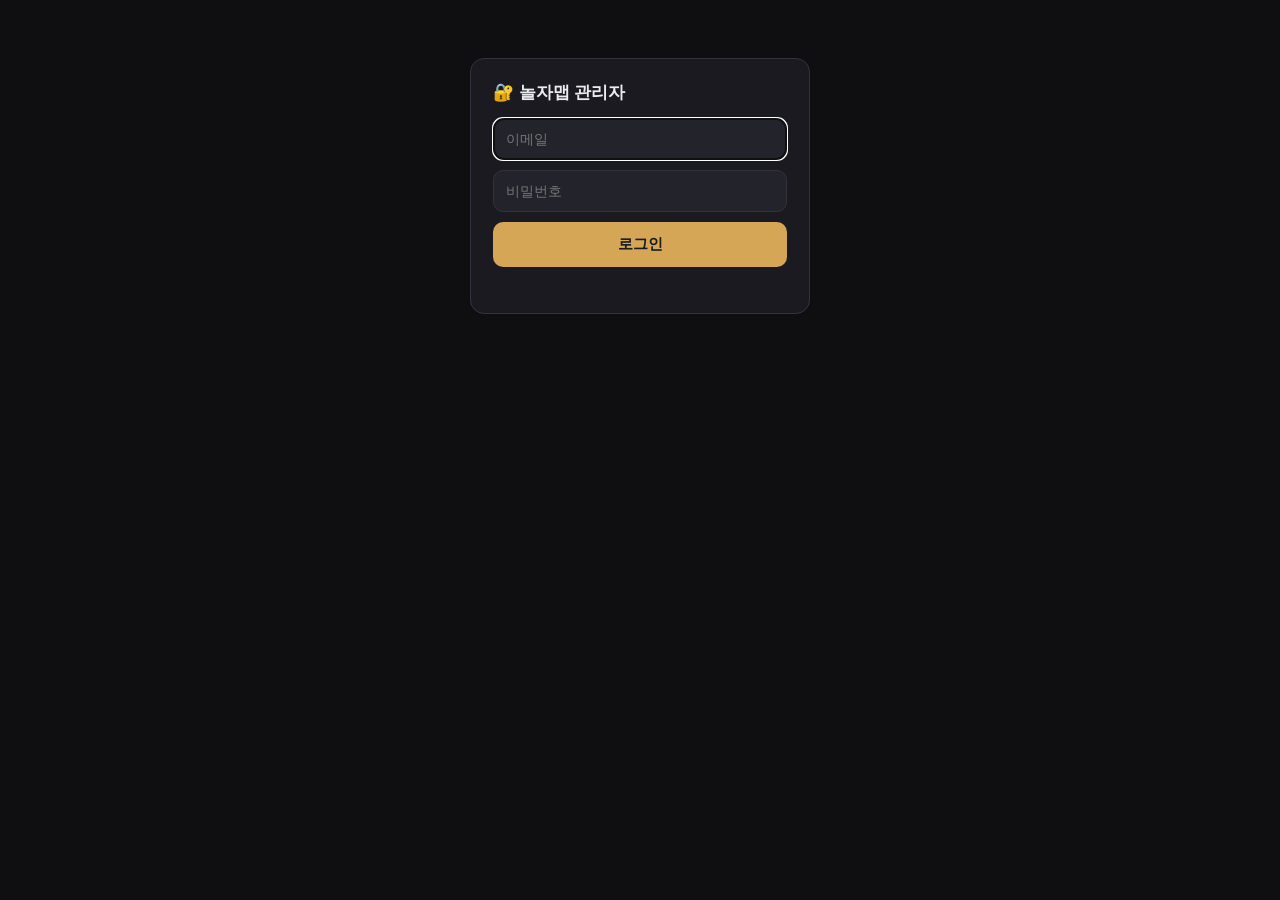
<file: admin.html>
<!DOCTYPE html>
<html lang="ko">
<head>
  <meta charset="UTF-8" />
  <meta name="viewport" content="width=device-width, initial-scale=1.0" />
  <meta name="robots" content="noindex, nofollow" />
  <title>놀자맵 · 관리자</title>
  <style>
    :root {
      --bg:#0f0f12; --panel:#1a1a20; --panel-2:#23232b; --line:#33333d;
      --text:#ececf0; --muted:#9a9aa6; --accent:#D4A656; --green:#4ade80; --red:#ff6b6b;
    }
    * { box-sizing: border-box; }
    body { margin:0; background:var(--bg); color:var(--text); font-family:-apple-system,"Malgun Gothic",sans-serif; }
    .wrap { max-width:680px; margin:0 auto; padding:18px 14px 60px; }
    h1 { font-size:20px; margin:6px 0 2px; }
    .sub { color:var(--muted); font-size:13px; margin:0 0 18px; }
    a.back { color:var(--accent); font-size:13px; text-decoration:none; }

    /* 로그인 */
    .login { background:var(--panel); border:1px solid var(--line); border-radius:14px; padding:22px; max-width:340px; margin:40px auto; }
    .login h2 { margin:0 0 14px; font-size:17px; }
    .login input { width:100%; padding:12px; margin-bottom:10px; border-radius:10px; border:1px solid var(--line); background:var(--panel-2); color:var(--text); font-size:14px; }
    .login button { width:100%; padding:13px; border:none; border-radius:10px; background:var(--accent); color:#1a1a20; font-weight:800; font-size:15px; cursor:pointer; }
    .login .msg { color:var(--red); font-size:13px; margin-top:8px; min-height:16px; }

    /* 헤더 바 */
    .bar { display:flex; align-items:center; justify-content:space-between; margin-bottom:14px; }
    .bar .stat { font-size:13px; color:var(--muted); }
    .bar .stat b { color:var(--accent); }
    .logout { background:var(--panel-2); border:1px solid var(--line); color:var(--muted); border-radius:8px; padding:6px 12px; font-size:12px; cursor:pointer; }

    .tabs { display:flex; gap:8px; margin-bottom:14px; }
    .tab { flex:1; padding:9px; border-radius:10px; border:1px solid var(--line); background:var(--panel); color:var(--muted); font-size:13px; font-weight:700; cursor:pointer; }
    .tab.active { background:var(--accent); color:#1a1a20; border-color:transparent; }

    .card { background:var(--panel); border:1px solid var(--line); border-radius:12px; padding:14px; margin-bottom:10px; }
    .card.verified { border-color:rgba(74,222,128,.4); }
    .card .row1 { display:flex; align-items:center; gap:8px; flex-wrap:wrap; margin-bottom:6px; }
    .card .name { font-size:16px; font-weight:800; }
    .pill { font-size:11px; font-weight:700; padding:2px 8px; border-radius:999px; }
    .pill.new { background:#5A20A5; color:#fff; }
    .pill.event { background:#C77DFF; color:#1a1a20; }
    .pill.edit { background:#ff8c42; color:#1a1a20; }
    .pill.ok { background:var(--green); color:#10331c; }
    .pill.cat { background:var(--panel-2); color:var(--muted); }
    .card .meta { font-size:13px; color:var(--muted); line-height:1.6; margin:4px 0; }
    .card .meta b { color:var(--text); font-weight:600; }
    .card .memo { background:var(--panel-2); border-radius:8px; padding:8px 10px; font-size:13px; margin:6px 0; white-space:pre-wrap; }
    .card .links a { color:var(--accent); font-size:12px; text-decoration:none; margin-right:10px; }
    .acts { display:flex; gap:8px; margin-top:10px; }
    .acts button { flex:1; padding:10px; border:none; border-radius:9px; font-size:13px; font-weight:800; cursor:pointer; }
    .b-ok { background:var(--green); color:#10331c; }
    .b-undo { background:var(--panel-2); color:var(--text); border:1px solid var(--line)!important; }
    .b-del { background:rgba(255,107,107,.15); color:var(--red); border:1px solid rgba(255,107,107,.4)!important; }
    .empty { text-align:center; color:var(--muted); padding:40px 0; font-size:14px; }
    .hidden { display:none; }
    /* 놀자방 모더레이션 */
    .ptitle { font-size:15px; font-weight:700; margin:4px 0; }
    .pcontent { font-size:13px; color:var(--muted); white-space:pre-wrap; margin:6px 0; max-height:90px; overflow:auto; }
    .pimg { display:flex; gap:6px; flex-wrap:wrap; margin:6px 0; }
    .pimg img { width:54px; height:54px; object-fit:cover; border-radius:7px; border:1px solid var(--line); }
    .cmts-admin { margin-top:8px; border-top:1px solid var(--line); padding-top:6px; }
    .cmt-admin { display:flex; gap:8px; align-items:flex-start; padding:7px 0; font-size:13px; border-bottom:1px solid var(--line); }
    .cmt-admin .ct { flex:1; line-height:1.4; }
    .cmt-admin .cn { color:var(--text); font-weight:700; font-size:12px; }
    .cmt-admin .cdel { flex:0 0 auto; background:rgba(255,107,107,.15); color:var(--red); border:1px solid rgba(255,107,107,.4); border-radius:7px; padding:4px 9px; font-size:12px; cursor:pointer; }
    .cmts-empty { color:var(--muted); font-size:12px; padding:6px 0; }
  </style>
</head>
<body>
  <div class="wrap">
    <!-- 로그인 화면 -->
    <div id="loginView" class="login">
      <h2>🔐 놀자맵 관리자</h2>
      <input id="email" type="email" placeholder="이메일" autocomplete="username" />
      <input id="pw" type="password" placeholder="비밀번호" autocomplete="current-password" />
      <button id="loginBtn" type="button">로그인</button>
      <div id="loginMsg" class="msg"></div>
    </div>

    <!-- 관리 화면 -->
    <div id="adminView" class="hidden">
      <a class="back" href="./">← 지도로</a>
      <h1>관리자</h1>
      <p class="sub">제보 승인·삭제 / 놀자방 글·댓글 모더레이션</p>
      <div class="bar">
        <div class="stat" id="stat"></div>
        <button id="logoutBtn" class="logout" type="button">로그아웃</button>
      </div>
      <div class="tabs" id="modeTabs">
        <button class="tab active" data-mode="submissions" type="button">📍 제보</button>
        <button class="tab" data-mode="board" type="button">💬 놀자방</button>
      </div>
      <div class="tabs" id="subTabs">
        <button class="tab active" data-tab="pending" type="button">⏳ 미승인</button>
        <button class="tab" data-tab="verified" type="button">✅ 승인됨</button>
        <button class="tab" data-tab="edit" type="button">✏️ 수정·폐업</button>
      </div>
      <div id="list"></div>
    </div>
  </div>

  <script>
    const SB_URL = "https://lxgcocblgulxjqfjvwfg.supabase.co";
    const SB_KEY = "sb_publishable_ztkKhhHjrANrspaKy2UK8A_SYVhJURB";
    let TOKEN = sessionStorage.getItem("nolja_admin_token") || null;
    let rows = [];
    let tab = "pending";
    let mode = "submissions";   // submissions | board
    let posts = [], pcomments = [], plikes = [];

    const $ = (id) => document.getElementById(id);
    function authHeaders(write) {
      // 읽기는 publishable 키, 쓰기(수정·삭제)는 로그인 토큰 필요
      return {
        apikey: SB_KEY,
        Authorization: "Bearer " + (write ? TOKEN : SB_KEY),
        "Content-Type": "application/json",
      };
    }
    function esc(s){return (s||"").replace(/[&<>"']/g,c=>({"&":"&amp;","<":"&lt;",">":"&gt;",'"':"&quot;","'":"&#39;"}[c]));}
    function ago(iso){const d=(Date.now()-new Date(iso).getTime())/1000;if(d<3600)return Math.floor(d/60)+"분 전";if(d<86400)return Math.floor(d/3600)+"시간 전";return Math.floor(d/86400)+"일 전";}

    /* ---- 로그인 ---- */
    async function login() {
      const email = $("email").value.trim(), pw = $("pw").value;
      if (!email || !pw) return ($("loginMsg").textContent = "이메일·비밀번호를 입력하세요");
      $("loginMsg").textContent = "로그인 중…";
      try {
        const r = await fetch(`${SB_URL}/auth/v1/token?grant_type=password`, {
          method: "POST",
          headers: { apikey: SB_KEY, "Content-Type": "application/json" },
          body: JSON.stringify({ email, password: pw }),
        });
        const j = await r.json();
        if (!r.ok || !j.access_token) throw new Error(j.error_description || j.msg || "로그인 실패");
        TOKEN = j.access_token;
        sessionStorage.setItem("nolja_admin_token", TOKEN);
        showAdmin();
      } catch (e) { $("loginMsg").textContent = "❌ " + e.message; }
    }
    function logout() {
      TOKEN = null; sessionStorage.removeItem("nolja_admin_token");
      $("adminView").classList.add("hidden"); $("loginView").classList.remove("hidden");
    }
    function showAdmin() {
      $("loginView").classList.add("hidden"); $("adminView").classList.remove("hidden");
      load();
    }

    /* ---- 데이터 ---- */
    async function load() {
      $("list").innerHTML = '<div class="empty">불러오는 중…</div>';
      const r = await fetch(`${SB_URL}/rest/v1/submissions?select=*&order=created_at.desc`, { headers: authHeaders(false) });
      rows = r.ok ? await r.json() : [];
      const pend = rows.filter(s=>(s.type==="new"||s.type==="event")&&!s.verified).length;
      const ver = rows.filter(s=>(s.type==="new"||s.type==="event")&&s.verified).length;
      const ed = rows.filter(s=>s.type==="edit").length;
      $("stat").innerHTML = `미승인 <b>${pend}</b> · 승인 <b>${ver}</b> · 수정·폐업 <b>${ed}</b>`;
      render();
    }
    function filtered() {
      if (tab==="edit") return rows.filter(s=>s.type==="edit");
      const wantVer = tab==="verified";
      return rows.filter(s=>(s.type==="new"||s.type==="event") && !!s.verified===wantVer);
    }
    function render() {
      const items = filtered();
      if (!items.length) { $("list").innerHTML = '<div class="empty">해당 항목이 없어요</div>'; return; }
      $("list").innerHTML = items.map(card).join("");
      items.forEach(s => {
        const el = document.querySelector(`[data-id="${s.id}"]`);
        if (!el) return;
        const ok = el.querySelector(".b-ok"); if (ok) ok.onclick = () => setVerified(s.id, true);
        const un = el.querySelector(".b-undo"); if (un) un.onclick = () => setVerified(s.id, false);
        el.querySelector(".b-del").onclick = () => del(s.id, s.name);
      });
    }
    function card(s) {
      const typePill = s.type==="edit" ? '<span class="pill edit">✏️ 수정·폐업</span>'
        : s.type==="event" ? '<span class="pill event">🎉 이벤트</span>' : '<span class="pill new">📍 새 장소</span>';
      const verPill = s.verified ? '<span class="pill ok">✅ 승인됨</span>' : "";
      const loc = (typeof s.lat==="number") ? `<a href="https://map.kakao.com/link/map/${encodeURIComponent(s.name)},${s.lat},${s.lng}" target="_blank">🗺️ 위치확인</a>` : "";
      const insta = s.insta ? `<a href="${esc(s.insta)}" target="_blank">↗ 링크</a>` : "";
      const acts = s.type==="edit"
        ? `<button class="b-del">🗑 처리완료(삭제)</button>`
        : (s.verified
            ? `<button class="b-undo">↩ 승인취소</button><button class="b-del">🗑 삭제</button>`
            : `<button class="b-ok">✅ 승인</button><button class="b-del">🗑 삭제</button>`);
      return `<div class="card ${s.verified?"verified":""}" data-id="${s.id}">
        <div class="row1">${typePill}${verPill}<span class="name">${esc(s.name||"(이름없음)")}</span></div>
        <div class="row1">
          <span class="pill cat">${esc(s.category||"-")}</span>
          ${s.region?`<span class="pill cat">${esc(s.region)}</span>`:""}
          ${s.event_date?`<span class="pill cat">📅 ${esc(s.event_date)}</span>`:""}
          <span class="pill cat">${ago(s.created_at)}</span>
        </div>
        ${s.address?`<div class="meta">📍 <b>${esc(s.address)}</b></div>`:""}
        ${s.type==="edit"&&s.target_id?`<div class="meta">대상 ID: <b>${esc(s.target_id)}</b></div>`:""}
        ${s.memo?`<div class="memo">${esc(s.memo)}</div>`:""}
        <div class="links">${loc}${insta}</div>
        <div class="acts">${acts}</div>
      </div>`;
    }

    /* ---- 액션 (로그인 토큰 필요) ---- */
    async function setVerified(id, v) {
      const r = await fetch(`${SB_URL}/rest/v1/submissions?id=eq.${id}`, {
        method: "PATCH", headers: authHeaders(true), body: JSON.stringify({ verified: v }),
      });
      if (r.status === 401) return logout();
      if (!r.ok) return alert("실패: " + r.status + " — 로그인 권한 확인");
      await load();
    }
    async function del(id, name) {
      if (!confirm(`"${name}" 제보를 삭제할까요? (되돌릴 수 없음)`)) return;
      const r = await fetch(`${SB_URL}/rest/v1/submissions?id=eq.${id}`, { method: "DELETE", headers: authHeaders(true) });
      if (r.status === 401) return logout();
      if (!r.ok) return alert("삭제 실패: " + r.status);
      await load();
    }

    /* ---- 놀자방 모더레이션 ---- */
    const PCAT_COLOR = { "🔥지금어때":"#E5337E","후기":"#8B5CF6","같이가요":"#2EC4B6","질문":"#3B82F6","꿀팁":"#5DAA2E","자유":"#9C6B43" };
    async function loadBoard() {
      $("list").innerHTML = '<div class="empty">불러오는 중…</div>';
      const [p, c, l] = await Promise.all([
        fetch(`${SB_URL}/rest/v1/posts?select=*&order=created_at.desc`, { headers: authHeaders(false) }).then(r=>r.ok?r.json():[]),
        fetch(`${SB_URL}/rest/v1/post_comments?select=*&order=created_at.asc`, { headers: authHeaders(false) }).then(r=>r.ok?r.json():[]),
        fetch(`${SB_URL}/rest/v1/post_likes?select=post_id`, { headers: authHeaders(false) }).then(r=>r.ok?r.json():[]),
      ]);
      posts = p; pcomments = c; plikes = l;
      $("stat").innerHTML = `글 <b>${posts.length}</b> · 댓글 <b>${pcomments.length}</b> · 좋아요 <b>${plikes.length}</b>`;
      renderBoard();
    }
    function renderBoard() {
      if (!posts.length) { $("list").innerHTML = '<div class="empty">아직 글이 없어요</div>'; return; }
      const likeC = {}; plikes.forEach(x=>likeC[x.post_id]=(likeC[x.post_id]||0)+1);
      const cByPost = {}; pcomments.forEach(c=>(cByPost[c.post_id]=cByPost[c.post_id]||[]).push(c));
      $("list").innerHTML = posts.map(p => postCard(p, cByPost[p.id]||[], likeC[p.id]||0)).join("");
      posts.forEach(p => {
        const el = document.querySelector(`[data-pid="${p.id}"]`);
        if (!el) return;
        el.querySelector(".b-del").onclick = () => delPost(p.id, p.title);
        el.querySelectorAll(".cdel").forEach(b => b.onclick = () => delComment(b.dataset.cid));
      });
    }
    function postCard(p, cmts, likes) {
      const col = PCAT_COLOR[p.category] || "#8A8A99";
      const imgs = (p.images||[]).map(u=>`<img src="${esc(u)}" alt="" />`).join("");
      const cHtml = cmts.length
        ? cmts.map(c=>`<div class="cmt-admin"><div class="ct"><span class="cn">${esc(c.nick)}</span> · ${ago(c.created_at)}<br>${esc(c.text)}</div><button class="cdel" data-cid="${c.id}">삭제</button></div>`).join("")
        : `<div class="cmts-empty">댓글 없음</div>`;
      return `<div class="card" data-pid="${p.id}">
        <div class="row1">
          <span class="pill" style="background:${col};color:#fff">${esc(p.category)}</span>
          ${p.region?`<span class="pill cat">${esc(p.region)}</span>`:""}
          <span class="pill cat">${ago(p.created_at)}</span>
        </div>
        <div class="ptitle">${esc(p.title)}</div>
        ${p.content?`<div class="pcontent">${esc(p.content)}</div>`:""}
        ${imgs?`<div class="pimg">${imgs}</div>`:""}
        <div class="meta"><b>${esc(p.nick)}</b> · 💬 ${cmts.length} · ❤️ ${likes}</div>
        <div class="acts"><button class="b-del">🗑 글 삭제 (댓글·좋아요 함께)</button></div>
        <div class="cmts-admin">${cHtml}</div>
      </div>`;
    }
    async function delPost(id, title) {
      if (!confirm(`글 "${title}" 삭제할까요? 댓글·좋아요도 함께 삭제돼요. (되돌릴 수 없음)`)) return;
      const r = await fetch(`${SB_URL}/rest/v1/posts?id=eq.${id}`, { method:"DELETE", headers: authHeaders(true) });
      if (r.status === 401) return logout();
      if (!r.ok) return alert("삭제 실패: " + r.status);
      await loadBoard();
    }
    async function delComment(id) {
      if (!confirm("이 댓글을 삭제할까요?")) return;
      const r = await fetch(`${SB_URL}/rest/v1/post_comments?id=eq.${id}`, { method:"DELETE", headers: authHeaders(true) });
      if (r.status === 401) return logout();
      if (!r.ok) return alert("삭제 실패: " + r.status);
      await loadBoard();
    }
    function switchMode(m) {
      mode = m;
      document.querySelectorAll("#modeTabs .tab").forEach(t=>t.classList.toggle("active", t.dataset.mode===m));
      $("subTabs").classList.toggle("hidden", m!=="submissions");
      if (m === "board") loadBoard(); else load();
    }

    /* ---- 초기화 ---- */
    $("loginBtn").onclick = login;
    $("pw").addEventListener("keydown", e => { if (e.key==="Enter") login(); });
    $("logoutBtn").onclick = logout;
    document.querySelectorAll("#modeTabs .tab").forEach(t => t.onclick = () => switchMode(t.dataset.mode));
    document.querySelectorAll("#subTabs .tab").forEach(t => t.onclick = () => {
      tab = t.dataset.tab;
      document.querySelectorAll("#subTabs .tab").forEach(x=>x.classList.toggle("active", x===t));
      render();
    });
    if (TOKEN) showAdmin(); else $("email").focus();
  </script>
</body>
</html>
</file>
